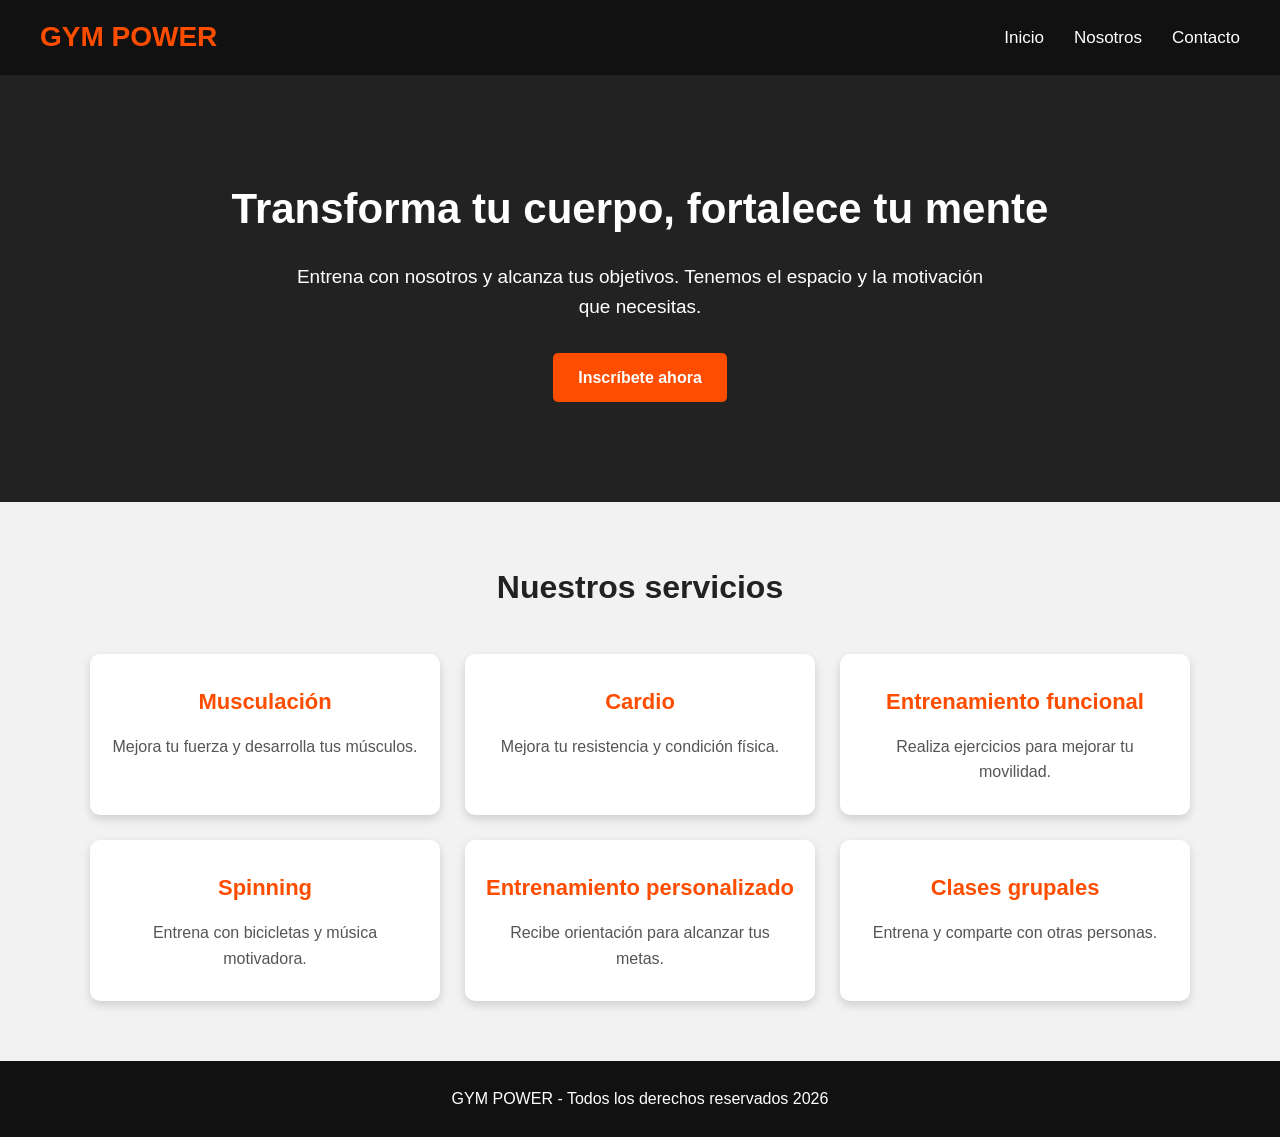
<file: index.html>
<!DOCTYPE html>
<html lang="es">
<head>
    <meta charset="UTF-8">
    <meta name="viewport" content="width=device-width, initial-scale=1.0">
    <title>GYM POWER</title>
    <link rel="stylesheet" href="style.css">
</head>
<body>
 
    <!-- Encabezado y menú -->
    <header>
        <nav class="navbar">

            <!-- Nombre del gimnasio -->
            <h2>GYM POWER</h2>

            <!-- Menú de navegación -->
            <ul>
                <li><a href="index.html">Inicio</a></li>
                <li><a href="nosotros.html">Nosotros</a></li>
                <li><a href="contacto.html">Contacto</a></li>
            </ul>

        </nav>
    </header>

    <!-- Contenido principal -->
    <main>

        <!-- Portada -->
        <section class="portada">
            <h1>Transforma tu cuerpo, fortalece tu mente</h1>

            <p>
                Entrena con nosotros y alcanza tus objetivos.
                Tenemos el espacio y la motivación que necesitas.
            </p>

            <a href="contacto.html" class="boton">Inscríbete ahora</a>
        </section>

        <!-- Servicios del gimnasio -->
        <section class="servicios">

            <h2>Nuestros servicios</h2>

            <div class="contenedor-tarjetas">

                <article class="tarjeta">
                    <h3>Musculación</h3>
                    <p>Mejora tu fuerza y desarrolla tus músculos.</p>
                </article>

                <article class="tarjeta">
                    <h3>Cardio</h3>
                    <p>Mejora tu resistencia y condición física.</p>
                </article>

                <article class="tarjeta">
                    <h3>Entrenamiento funcional</h3>
                    <p>Realiza ejercicios para mejorar tu movilidad.</p>
                </article>

                <article class="tarjeta">
                    <h3>Spinning</h3>
                    <p>Entrena con bicicletas y música motivadora.</p>
                </article>

                <article class="tarjeta">
                    <h3>Entrenamiento personalizado</h3>
                    <p>Recibe orientación para alcanzar tus metas.</p>
                </article>

                <article class="tarjeta">
                    <h3>Clases grupales</h3>
                    <p>Entrena y comparte con otras personas.</p>
                </article>

            </div>
        </section>

    </main>

    <!-- Pie de página -->
    <footer>
        <p>GYM POWER - Todos los derechos reservados 2026</p>
    </footer>

</body>
</html>
</file>
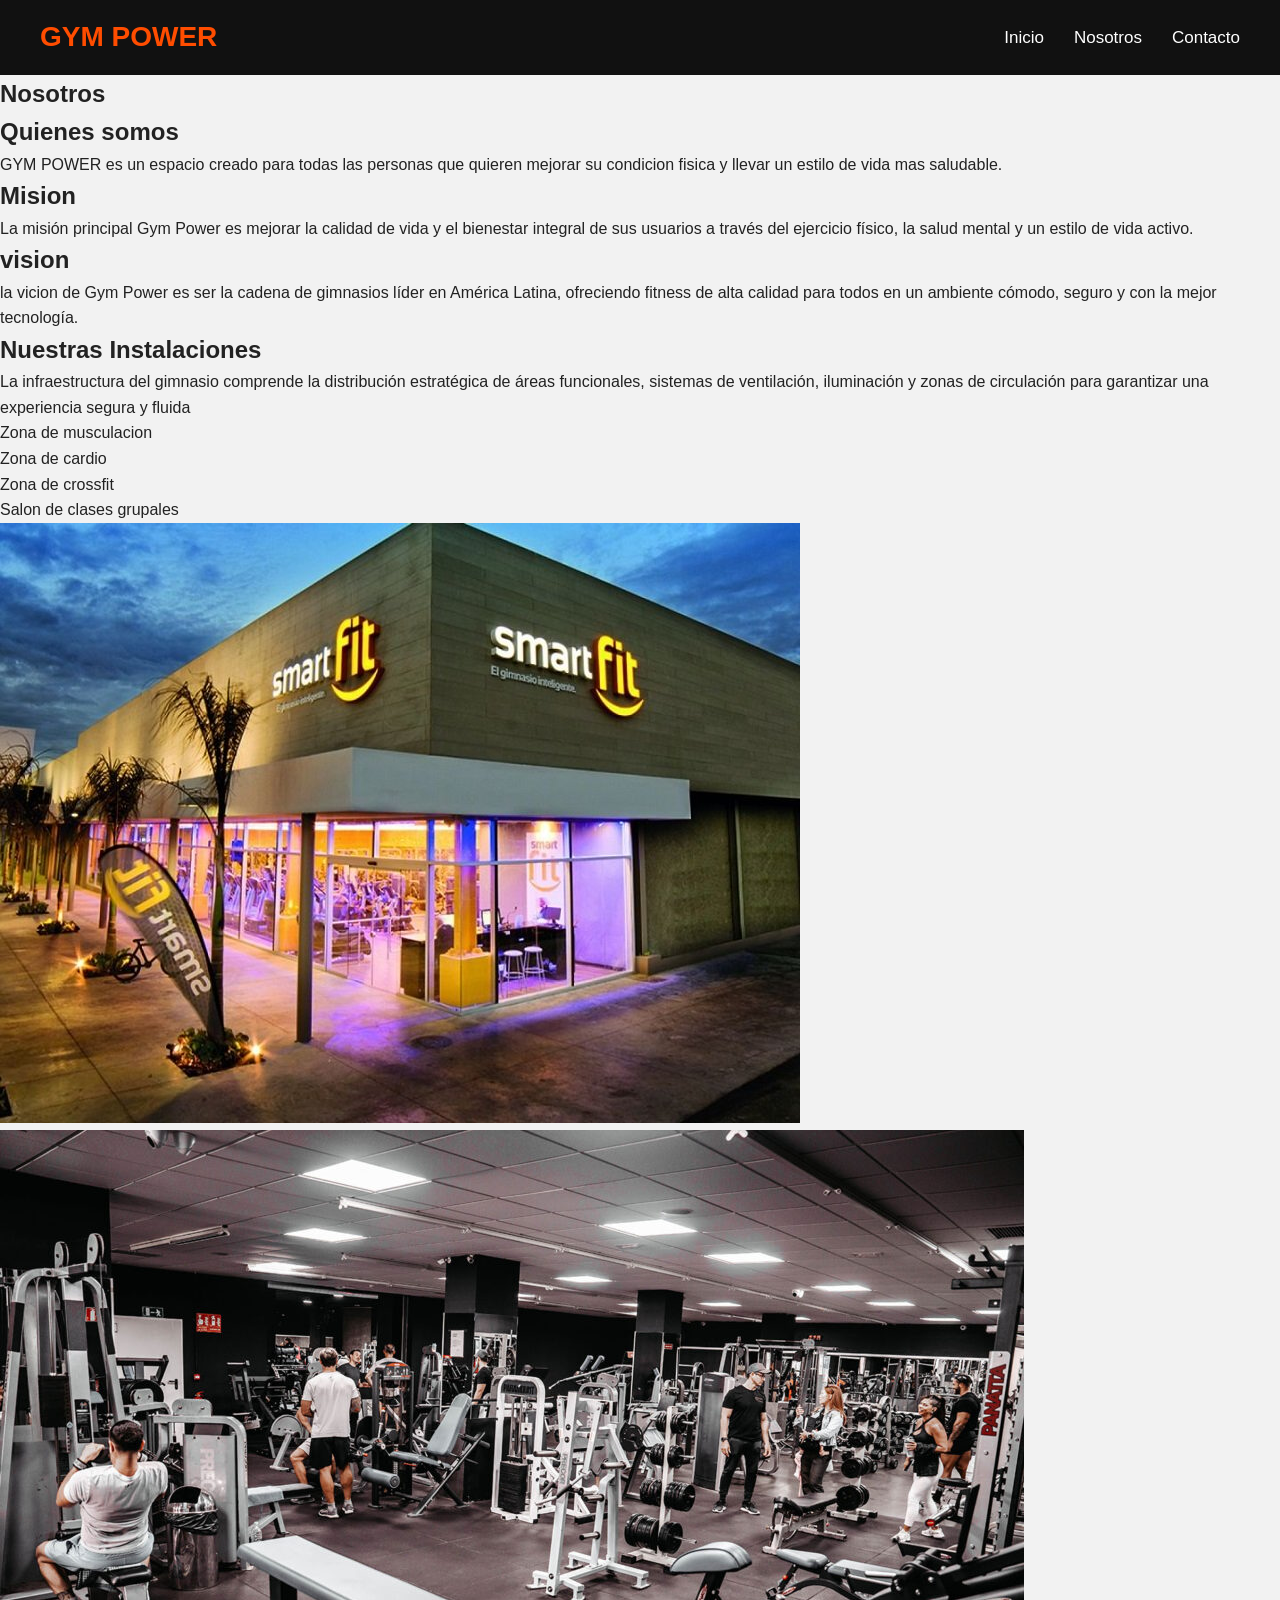
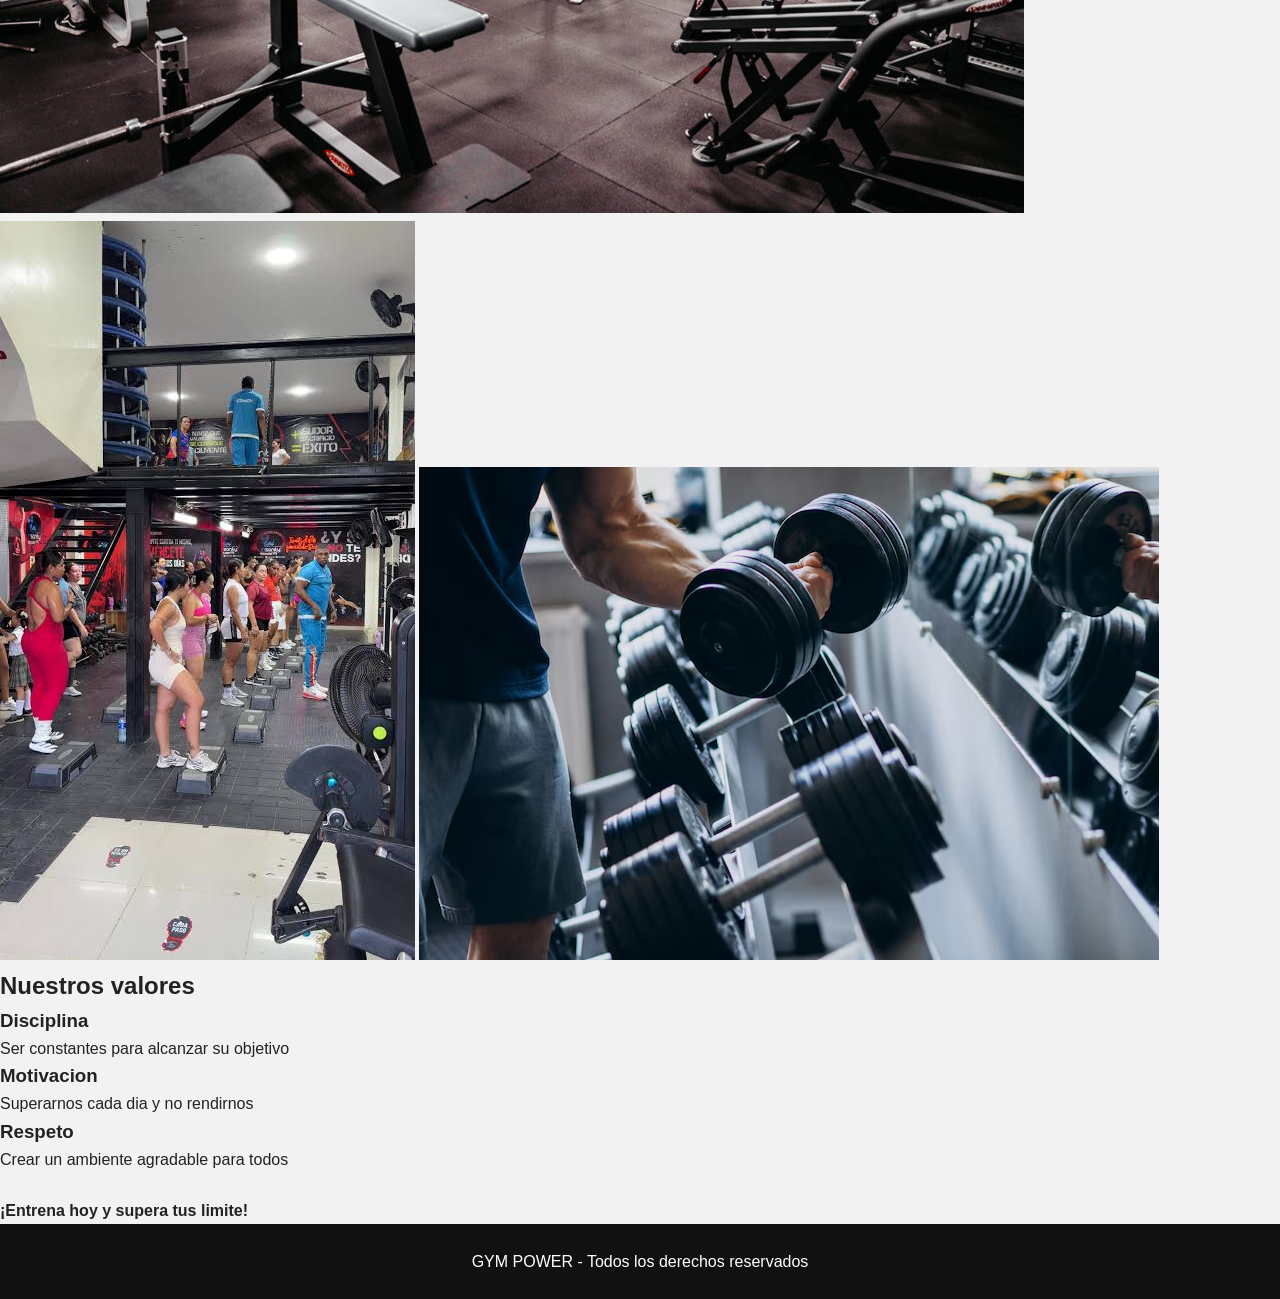
<file: nosotros.html>
<!DOCTYPE html>
<html lang="es">
<head>
    <meta charset="UTF-8">
    <meta name="viewport" content="width=device-width, initial-scale=1.0">
    <title>nosotros</title>
    <link  rel="stylesheet" href="style.css">
</head>
<body>
    <header>
        <nav class="navbar">

            <!-- Nombre del gimnasio -->
            <h2>GYM POWER</h2>

            <!-- Menú de navegación -->
            <ul>
                <li><a href="index.html">Inicio</a></li>
                <li><a href="nosotros.html">Nosotros</a></li>
                <li><a href="contacto.html">Contacto</a></li>
            </ul>

        </nav>
     </header>
       

    <main>

        <section>
            <h1>Nosotros</h1>
            <article>
              <h2>Quienes somos</h2>
              <p>GYM POWER es un espacio creado para todas las personas que quieren mejorar su condicion fisica y llevar un estilo de vida mas saludable. </p>
            </article>

            <article>
             <h2>Mision </h2>
             <p>
               La misión principal  Gym Power es mejorar la calidad de vida y el bienestar integral de sus usuarios a través del ejercicio físico, la salud mental y un estilo de vida activo.
             </p> 
            </article>
            
            <article> 
               <h2> vision</h2>
                  <p>
                    la vicion de Gym Power es ser la cadena de gimnasios líder en América Latina, ofreciendo fitness de alta calidad para todos en un ambiente cómodo, seguro y con la mejor tecnología.
                  </p>
            </article>
           
            <article>
              <h2>Nuestras Instalaciones </h2>
             <p>La infraestructura del gimnasio comprende la distribución estratégica de áreas funcionales, sistemas de ventilación, iluminación y zonas de circulación para garantizar una experiencia segura y fluida </p>
              <ul>
                <li>Zona de musculacion</li>
                <li>Zona de cardio</li>
                <li>Zona de crossfit</li>
                <li>Salon de clases grupales</li>
            </ul>
            <div class="instalaciones"> 
                <img src="imagenes/gym.jpeg" alt=" instalaciones por fuera">
                
                <img src="imagenes/salon.jpg" alt="instalaciones por dentro">
                <img src="imagenes/clase.jpg " alt="clase">
                <img src="imagenes/pesas.avif" alt="espacio de pesas">
            </div>  
            </article>
            
            <article>
                <h2> </h2>
            </article>

        </section>

         <aside>
          <h2>Nuestros valores</h2>

          <h3>Disciplina</h3>
             <p>Ser constantes para alcanzar su objetivo</p>
          
          <h3>Motivacion </h3>
           <p> Superarnos cada dia y no rendirnos</p>
         
           <h3>Respeto</h3>
           <p> Crear un ambiente agradable para todos</p>
         <br>
         <p><strong> ¡Entrena hoy y supera tus limite!</strong></p>
        </aside>

        
    </main>

    <footer>
      <p>GYM POWER - Todos los derechos reservados</p>
    </footer>

</body>
</html>
</body>
</html>
</file>
<file: style.css>
* {
  margin: 0;
  padding: 0;
  box-sizing: border-box;
  }

body {
font-family: Arial, sans-serif;
background-color: #f2f2f2;
color: #222;
line-height: 1.6;
}

/* Encabezado  */

header {
background-color: #111;
padding: 15px 40px;
}

.navbar {
display: flex;
justify-content: space-between;
align-items: center;

}

.navbar h2 {
color: #ff4d00;
font-size: 28px;
}

.navbar ul {
display: flex;
list-style: none;
gap: 30px;
}

.navbar a {
color: white;
text-decoration: none;
font-size: 17px;
transition: 0.3s;
}

/* Efecto hover */
.navbar a:hover {
color: #ff4d00;
}

/* Portada */

.portada {
background-color: #222;
color: white;
text-align: center;
padding: 100px 20px;
}

.portada h1 {
font-size: 42px;
margin-bottom: 20px;
}

.portada p {
font-size: 19px;
max-width: 700px;
margin: 0 auto 30px;
}

.boton {
display: inline-block;
background-color: #ff4d00;
color: white;
text-decoration: none;
padding: 12px 25px;
border-radius: 5px;
font-weight: bold;
transition: 0.3s;
}

.boton:hover {
background-color: #e63e00;
transform: scale(1.05);
}

/* Servicios */

.servicios {
padding: 60px 40px;
text-align: center;
}

.servicios h2 {
font-size: 32px;
margin-bottom: 40px;
}

/* tarjetas grid  */

.contenedor-tarjetas {
display: grid;
grid-template-columns: repeat(3, 1fr);
gap: 25px;
max-width: 1100px;
margin: 0 auto;
}

.tarjeta {
background-color: white;
padding: 30px 20px;
border-radius: 10px;
box-shadow: 0 4px 10px rgba(0, 0, 0, 0.15);
transition: 0.3s;
}

.tarjeta h3 {
color: #ff4d00;
margin-bottom: 15px;
font-size: 22px;
}

.tarjeta p {
color: #555;
}

/* Efecto al pasar el mouse */
.tarjeta:hover {
transform: translateY(-8px);
box-shadow: 0 8px 18px rgba(0, 0, 0, 0.20);
}

/* footer */

footer {
background-color: #111;
color: white;
padding: 25px;
text-align: center;
}

footer p {
margin: 0;
}

/* Diseño */

@media (max-width: 768px) {


header {
    padding: 15px 20px;
}

.navbar {
    flex-direction: column;
    gap: 15px;
}

.navbar ul {
    gap: 15px;
}

.portada {
    padding: 70px 20px;
}

.portada h1 {
    font-size: 32px;
}

.contenedor-tarjetas {
    grid-template-columns: repeat(2, 1fr);
}


}

@media (max-width: 500px) {


.contenedor-tarjetas {
    grid-template-columns: 1fr;
}

.portada h1 {
    font-size: 27px;
}

.navbar ul {
    flex-direction: column;
    text-align: center;
}
}
</file>
